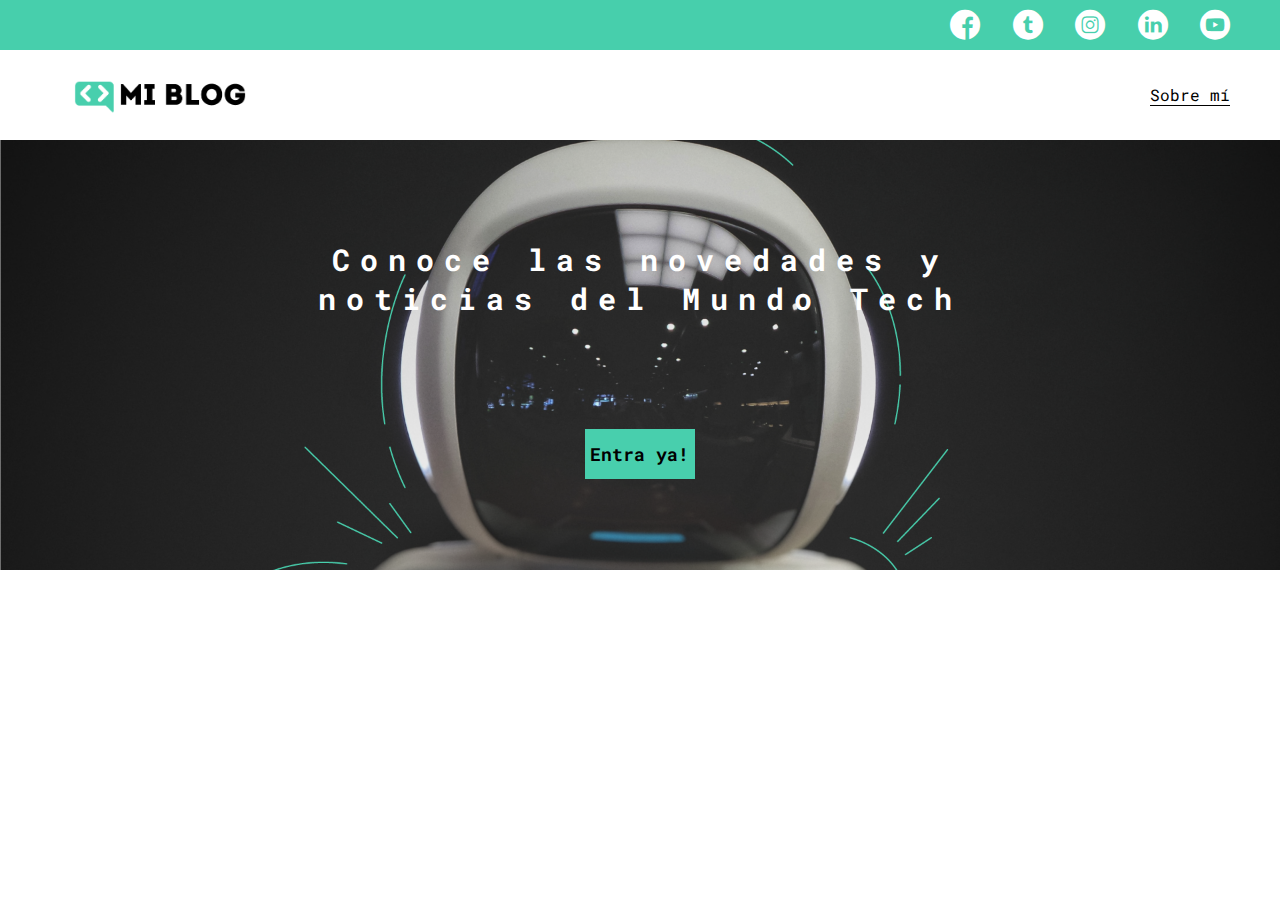
<file: index.html>
<!DOCTYPE html>
<html lang="en">
  <head>
    <meta charset="UTF-8" />
    <meta name="viewport" content="width=device-width, initial-scale=1.0" />
    <title>Mi Blog</title>
    <link rel="stylesheet" href="css/main.css" />
    <link rel="stylesheet" href="css/font/flaticon.css" />
  </head>
  <body>
    <header>
      <section class="header-icons-container">
        <div class="icons">
          <a href="/"><span class="flaticon-001-facebook"></span></a>
          <a href="/"><span class="flaticon-002-twitter"></span></a>
          <a href="/"><span class="flaticon-011-instagram"></span></a>
          <a href="/"><span class="flaticon-010-linkedin"></span></a>
          <a href="/"><span class="flaticon-008-youtube"></span></a>
        </div>
      </section>
      <nav>
        <section class="nav-logo-container">
          <a href="/"
            ><img src="assets/img/logo-negro.png" alt="Logo de mi blog"
          /></a>
        </section>
        <section class="profile-link">
          <a href="perfil.html">Sobre mí</a>
        </section>
      </nav>
    </header>
    <main class="home-main">
      <section>
        <h1 class="home-main-text">
          Conoce las novedades y<br />noticias del Mundo Tech
        </h1>
        <a href="blogs.html" class="home-main-button">Entra ya!</a>
      </section>
    </main>
  </body>
</html>
</file>
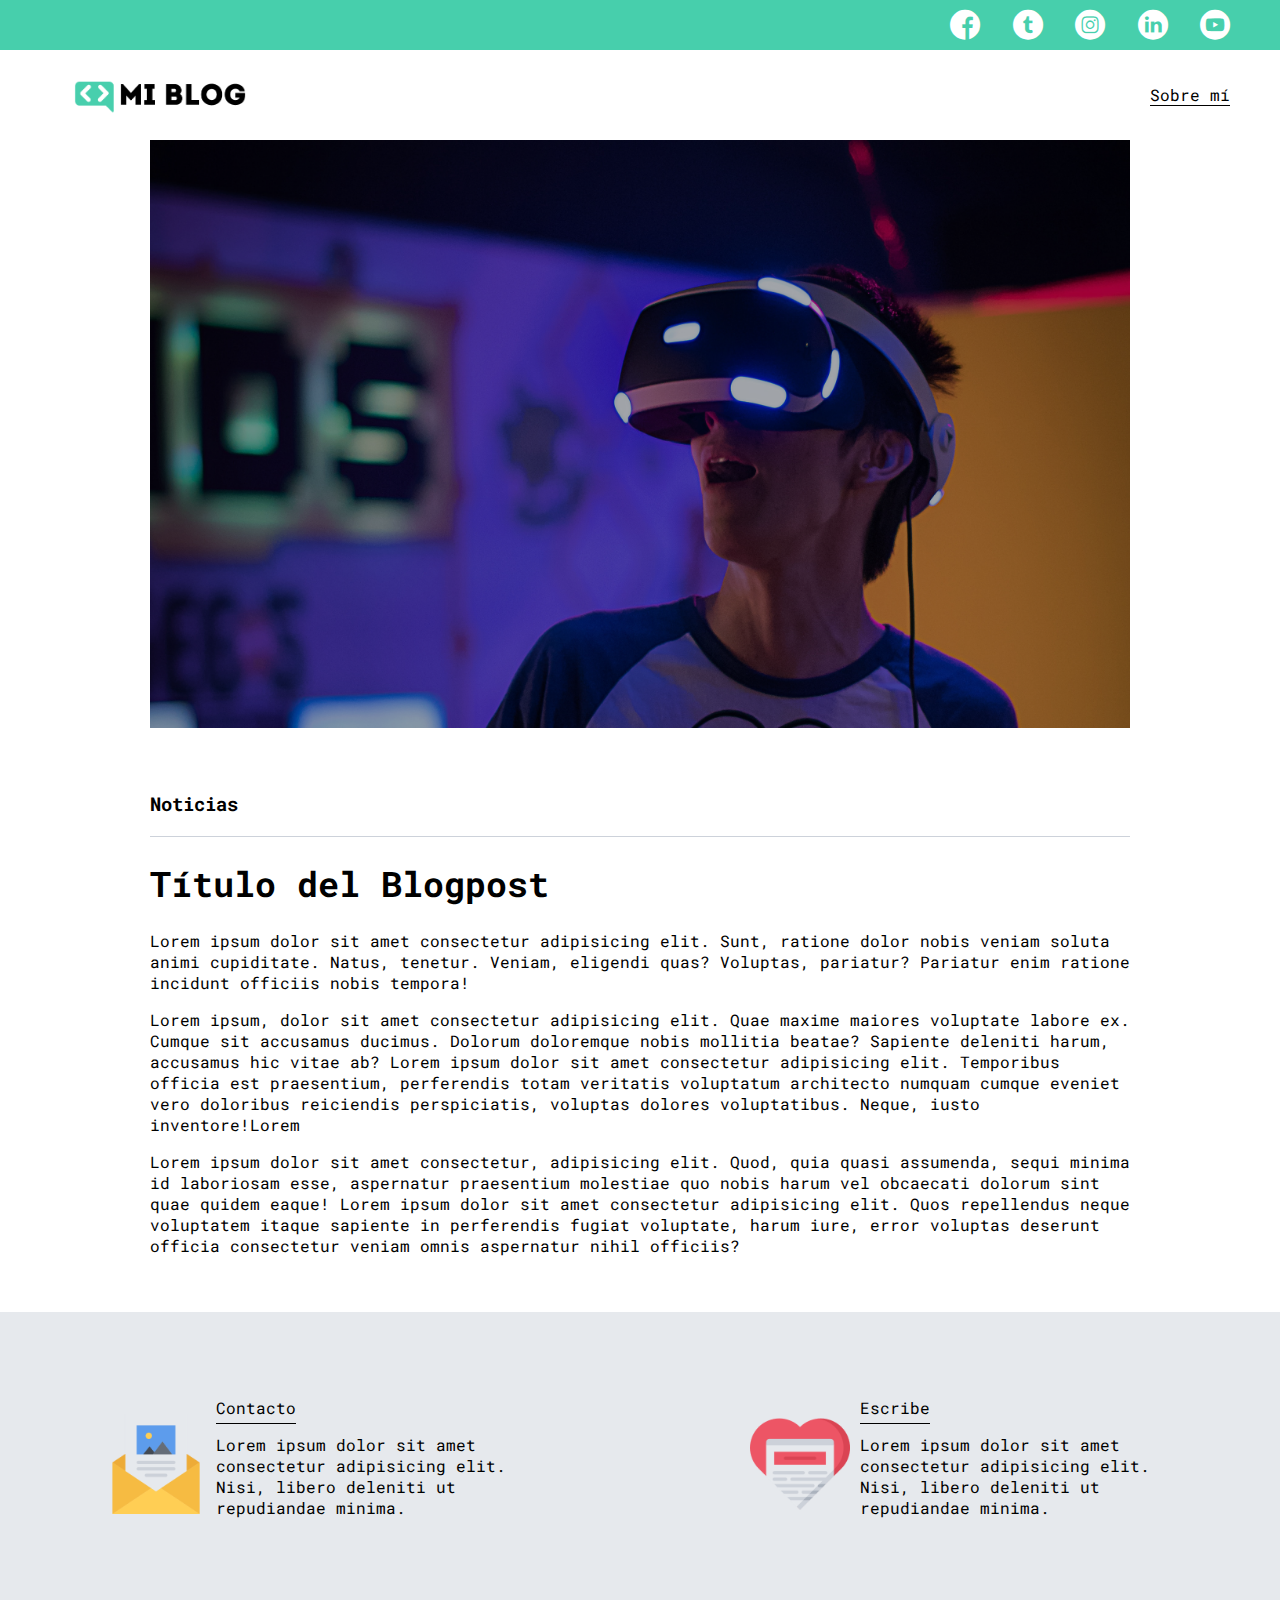
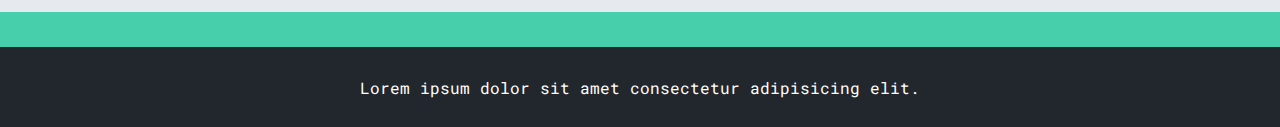
<file: blog.html>
<!DOCTYPE html>
<html lang="en">
  <head>
    <meta charset="UTF-8" />
    <meta name="viewport" content="width=device-width, initial-scale=1.0" />
    <title>Mi Blog</title>
    <link rel="stylesheet" href="css/main.css" />
    <link rel="stylesheet" href="css/font/flaticon.css" />
    <link rel="stylesheet" href="css/media-queries.css" />
  </head>
  <body>
    <header>
      <section class="header-icons-container">
        <div class="icons">
          <a href="/"><span class="flaticon-001-facebook"></span></a>
          <a href="/"><span class="flaticon-002-twitter"></span></a>
          <a href="/"><span class="flaticon-011-instagram"></span></a>
          <a href="/"><span class="flaticon-010-linkedin"></span></a>
          <a href="/"><span class="flaticon-008-youtube"></span></a>
        </div>
      </section>
      <nav>
        <section class="nav-logo-container">
          <a href="/"
            ><img src="assets/img/logo-negro.png" alt="Logo de mi blog"
          /></a>
        </section>
        <section class="profile-link">
          <a href="perfil.html">Sobre mí</a>
        </section>
      </nav>
    </header>
    <main>
      <section class="grid-container blogpost-img-container">
        <img src="assets/img/post-1.png" alt="" />
      </section>
      <section class="blogpost-main-container">
        <div class="grid-container">
          <h3>Noticias</h3>
          <article>
            <h1>Título del Blogpost</h1>
            <p>
              Lorem ipsum dolor sit amet consectetur adipisicing elit. Sunt,
              ratione dolor nobis veniam soluta animi cupiditate. Natus,
              tenetur. Veniam, eligendi quas? Voluptas, pariatur? Pariatur enim
              ratione incidunt officiis nobis tempora!
            </p>
            <p>
              Lorem ipsum, dolor sit amet consectetur adipisicing elit. Quae
              maxime maiores voluptate labore ex. Cumque sit accusamus ducimus.
              Dolorum doloremque nobis mollitia beatae? Sapiente deleniti harum,
              accusamus hic vitae ab? Lorem ipsum dolor sit amet consectetur
              adipisicing elit. Temporibus officia est praesentium, perferendis
              totam veritatis voluptatum architecto numquam cumque eveniet vero
              doloribus reiciendis perspiciatis, voluptas dolores voluptatibus.
              Neque, iusto inventore!Lorem
            </p>
            <p>
              Lorem ipsum dolor sit amet consectetur, adipisicing elit. Quod,
              quia quasi assumenda, sequi minima id laboriosam esse, aspernatur
              praesentium molestiae quo nobis harum vel obcaecati dolorum sint
              quae quidem eaque! Lorem ipsum dolor sit amet consectetur
              adipisicing elit. Quos repellendus neque voluptatem itaque
              sapiente in perferendis fugiat voluptate, harum iure, error
              voluptas deserunt officia consectetur veniam omnis aspernatur
              nihil officiis?
            </p>
          </article>
        </div>
      </section>
      <section class="contact-main-container">
        <div>
          <img src="assets/img/013-newsletter.png" alt="" />
          <div class="contact-left">
            <a href="/">Contacto</a>
            <p>
              Lorem ipsum dolor sit amet consectetur adipisicing elit. Nisi,
              libero deleniti ut repudiandae minima.
            </p>
          </div>
        </div>
        <div>
          <img src="assets/img/006-like.png" alt="" />
          <div class="contact-right">
            <a href="/">Escribe</a>
            <p>
              Lorem ipsum dolor sit amet consectetur adipisicing elit. Nisi,
              libero deleniti ut repudiandae minima.
            </p>
          </div>
        </div>
      </section>
    </main>
    <footer>
      <p>Lorem ipsum dolor sit amet consectetur adipisicing elit.</p>
    </footer>
  </body>
</html>
</file>
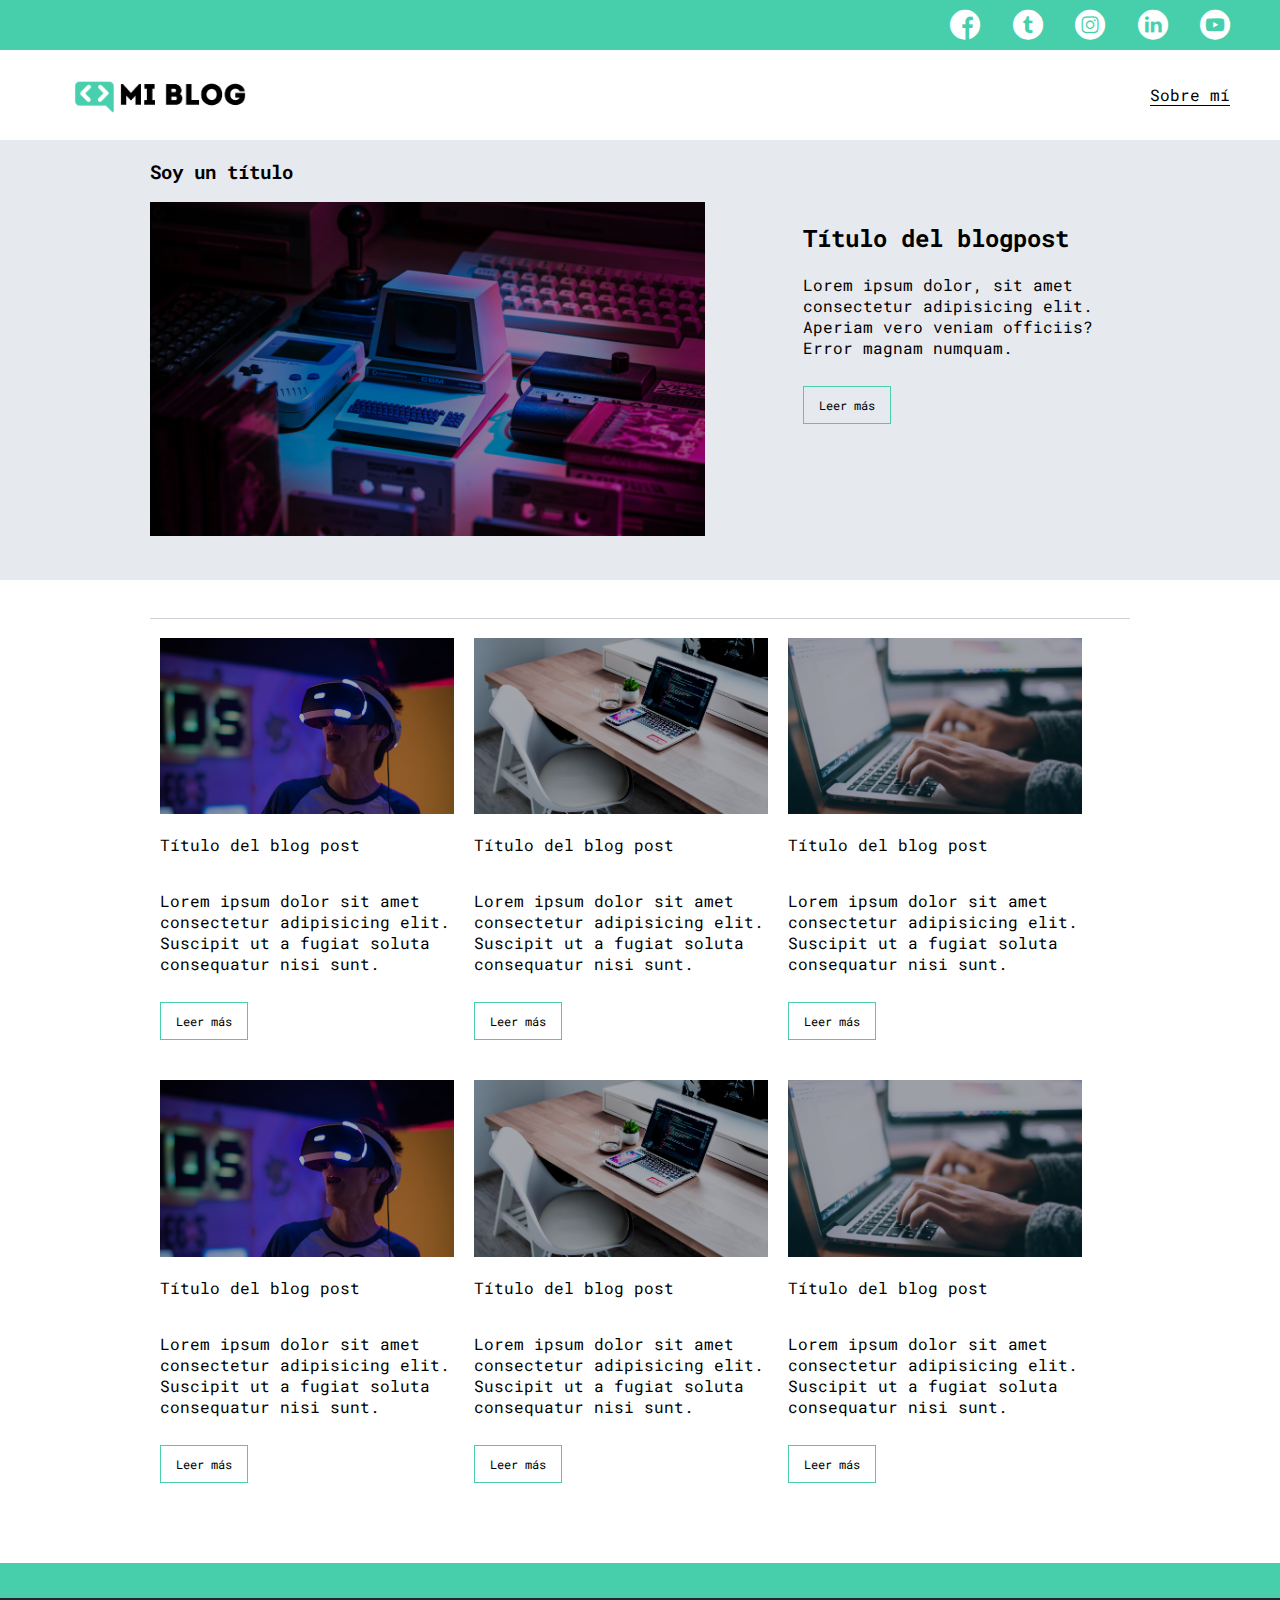
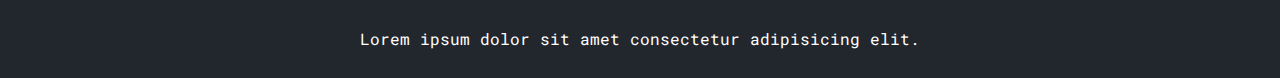
<file: blogs.html>
<!DOCTYPE html>
<html lang="en">
  <head>
    <meta charset="UTF-8" />
    <meta name="viewport" content="width=device-width, initial-scale=1.0" />
    <title>Mi Blog</title>
    <link rel="stylesheet" href="css/main.css" />
    <link rel="stylesheet" href="css/font/flaticon.css" />
    <link rel="stylesheet" href="css/media-queries.css" />
  </head>
  <body>
    <header>
      <section class="header-icons-container">
        <div class="icons">
          <a href="/"><span class="flaticon-001-facebook"></span></a>
          <a href="/"><span class="flaticon-002-twitter"></span></a>
          <a href="/"><span class="flaticon-011-instagram"></span></a>
          <a href="/"><span class="flaticon-010-linkedin"></span></a>
          <a href="/"><span class="flaticon-008-youtube"></span></a>
        </div>
      </section>
      <nav>
        <section class="nav-logo-container">
          <a href="/"
            ><img src="assets/img/logo-negro.png" alt="Logo de mi blog"
          /></a>
        </section>
        <section class="profile-link">
          <a href="perfil.html">Sobre mí</a>
        </section>
      </nav>
    </header>
    <main class="blogs-main">
      <section class="blogs-news-container">
        <div class="grid-container blogs-main-new">
          <h3>Soy un título</h3>
          <div class="blogs-news-img-container">
            <img src="assets/img/main-news-img.png" alt="" />
          </div>
          <div class="blogs-news-info-container">
            <h2>Título del blogpost</h2>
            <p>
              Lorem ipsum dolor, sit amet consectetur adipisicing elit. Aperiam
              vero veniam officiis? Error magnam numquam.
            </p>
            <a href="blog.html" class="blogs-button">Leer más</a>
          </div>
        </div>
      </section>
      <section class="blogs-posts-container">
        <div class="grid-container">
          <h3></h3>
          <article class="post-container">
            <img src="assets/img/post-1.png" alt="" />
            <p>Título del blog post</p>
            <p>
              Lorem ipsum dolor sit amet consectetur adipisicing elit. Suscipit
              ut a fugiat soluta consequatur nisi sunt.
            </p>
            <a href="blog.html" class="blogs-button">Leer más</a>
          </article>
          <article class="post-container">
            <img src="assets/img/post-2.png" alt="" />
            <p>Título del blog post</p>
            <p>
              Lorem ipsum dolor sit amet consectetur adipisicing elit. Suscipit
              ut a fugiat soluta consequatur nisi sunt.
            </p>
            <a href="blog.html" class="blogs-button">Leer más</a>
          </article>
          <article class="post-container">
            <img src="assets/img/post-3.png" alt="" />
            <p>Título del blog post</p>
            <p>
              Lorem ipsum dolor sit amet consectetur adipisicing elit. Suscipit
              ut a fugiat soluta consequatur nisi sunt.
            </p>
            <a href="blog.html" class="blogs-button">Leer más</a>
          </article>
          <article class="post-container">
            <img src="assets/img/post-1.png" alt="" />
            <p>Título del blog post</p>
            <p>
              Lorem ipsum dolor sit amet consectetur adipisicing elit. Suscipit
              ut a fugiat soluta consequatur nisi sunt.
            </p>
            <a href="blog.html" class="blogs-button">Leer más</a>
          </article>
          <article class="post-container">
            <img src="assets/img/post-2.png" alt="" />
            <p>Título del blog post</p>
            <p>
              Lorem ipsum dolor sit amet consectetur adipisicing elit. Suscipit
              ut a fugiat soluta consequatur nisi sunt.
            </p>
            <a href="blog.html" class="blogs-button">Leer más</a>
          </article>
          <article class="post-container">
            <img src="assets/img/post-3.png" alt="" />
            <p>Título del blog post</p>
            <p>
              Lorem ipsum dolor sit amet consectetur adipisicing elit. Suscipit
              ut a fugiat soluta consequatur nisi sunt.
            </p>
            <a href="blog.html" class="blogs-button">Leer más</a>
          </article>
        </div>
      </section>
    </main>
    <footer>
      <p>Lorem ipsum dolor sit amet consectetur adipisicing elit.</p>
    </footer>
  </body>
</html>
</file>
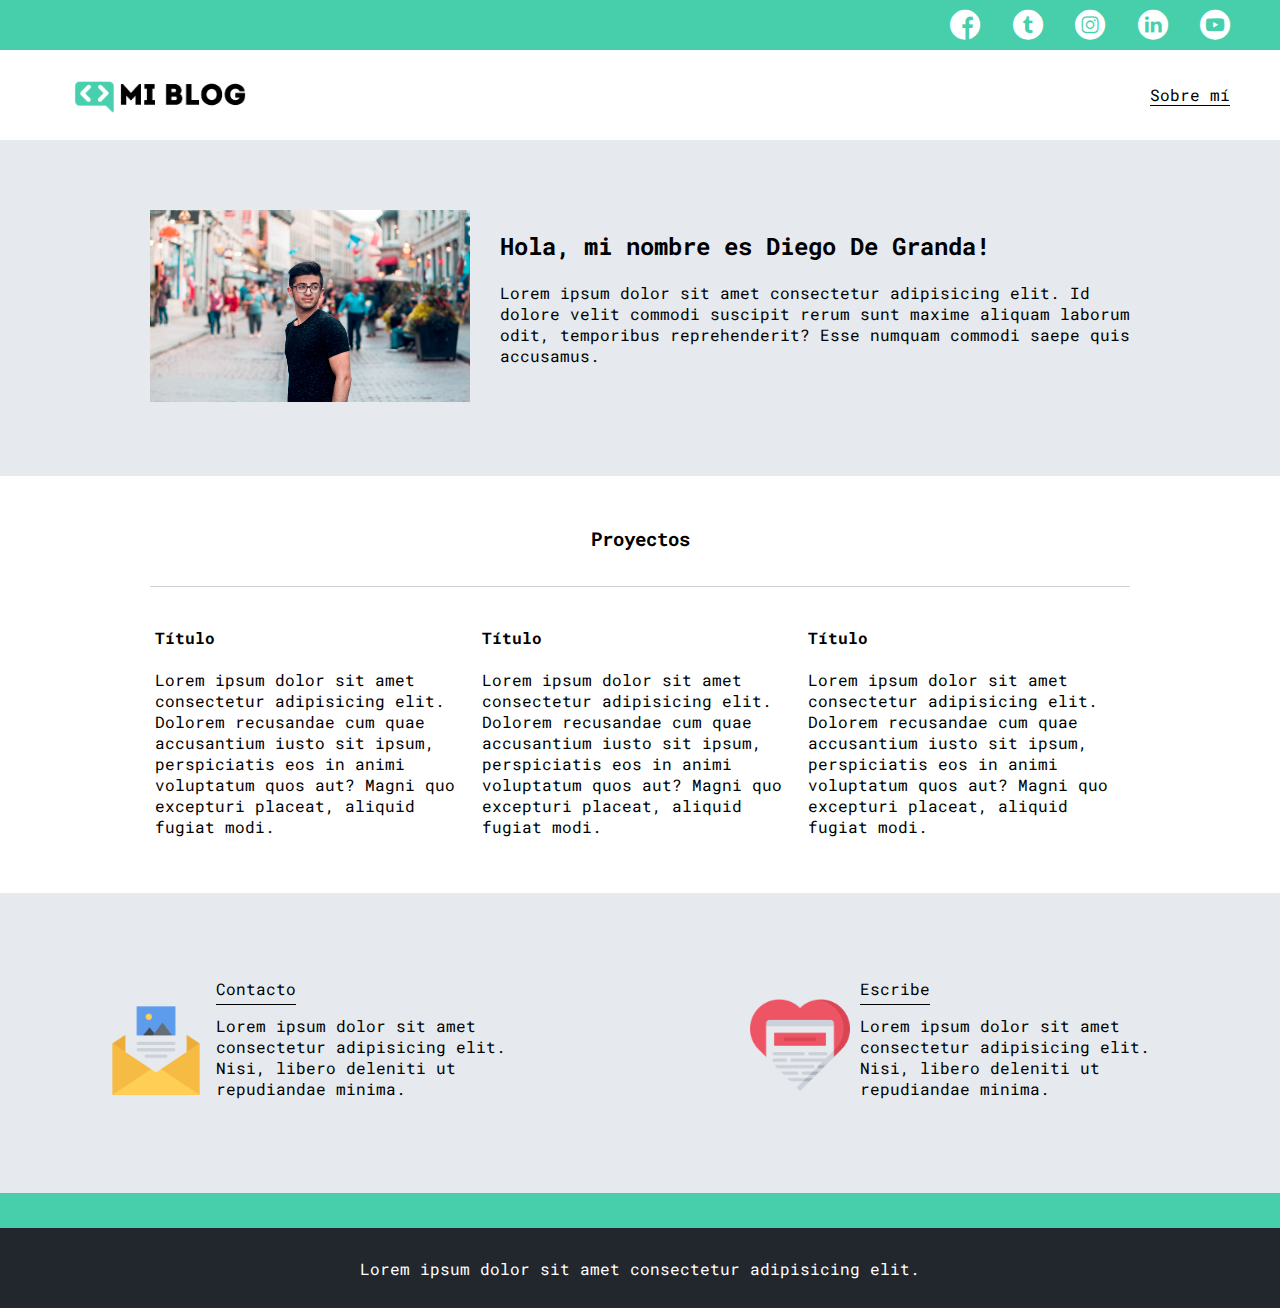
<file: perfil.html>
<!DOCTYPE html>
<html lang="en">
  <head>
    <meta charset="UTF-8" />
    <meta name="viewport" content="width=device-width, initial-scale=1.0" />
    <title>Mi Blog</title>
    <link rel="stylesheet" href="css/main.css" />
    <link rel="stylesheet" href="css/font/flaticon.css" />
  </head>
  <body>
    <header>
      <section class="header-icons-container">
        <div class="icons">
          <a href="/"><span class="flaticon-001-facebook"></span></a>
          <a href="/"><span class="flaticon-002-twitter"></span></a>
          <a href="/"><span class="flaticon-011-instagram"></span></a>
          <a href="/"><span class="flaticon-010-linkedin"></span></a>
          <a href="/"><span class="flaticon-008-youtube"></span></a>
        </div>
      </section>
      <nav>
        <section class="nav-logo-container">
          <a href="/"
            ><img src="assets/img/logo-negro.png" alt="Logo de mi blog"
          /></a>
        </section>
        <section class="profile-link">
          <a href="perfil.html">Sobre mí</a>
        </section>
      </nav>
    </header>
    <main>
      <section class="profile-main-container">
        <div class="grid-container profile-container">
          <div>
            <img src="assets/img/profile-pic.jpg" alt="" />
          </div>
          <div>
            <h2>Hola, mi nombre es Diego De Granda!</h2>
            <p>
              Lorem ipsum dolor sit amet consectetur adipisicing elit. Id dolore
              velit commodi suscipit rerum sunt maxime aliquam laborum odit,
              temporibus reprehenderit? Esse numquam commodi saepe quis
              accusamus.
            </p>
          </div>
        </div>
      </section>
      <section class="profile-main-proyects">
        <div class="grid-container">
          <h3>Proyectos</h3>
          <div class="proyects-main-container">
            <article class="proyect-container">
              <h4>Título</h4>
              <p>
                Lorem ipsum dolor sit amet consectetur adipisicing elit. Dolorem
                recusandae cum quae accusantium iusto sit ipsum, perspiciatis
                eos in animi voluptatum quos aut? Magni quo excepturi placeat,
                aliquid fugiat modi.
              </p>
            </article>
            <article class="proyect-container">
              <h4>Título</h4>
              <p>
                Lorem ipsum dolor sit amet consectetur adipisicing elit. Dolorem
                recusandae cum quae accusantium iusto sit ipsum, perspiciatis
                eos in animi voluptatum quos aut? Magni quo excepturi placeat,
                aliquid fugiat modi.
              </p>
            </article>
            <article class="proyect-container">
              <h4>Título</h4>
              <p>
                Lorem ipsum dolor sit amet consectetur adipisicing elit. Dolorem
                recusandae cum quae accusantium iusto sit ipsum, perspiciatis
                eos in animi voluptatum quos aut? Magni quo excepturi placeat,
                aliquid fugiat modi.
              </p>
            </article>
          </div>
        </div>
      </section>
      <section class="contact-main-container">
        <div>
          <img src="assets/img/013-newsletter.png" alt="" />
          <div class="contact-left">
            <a href="/">Contacto</a>
            <p>
              Lorem ipsum dolor sit amet consectetur adipisicing elit. Nisi,
              libero deleniti ut repudiandae minima.
            </p>
          </div>
        </div>
        <div>
          <img src="assets/img/006-like.png" alt="" />
          <div class="contact-right">
            <a href="/">Escribe</a>
            <p>
              Lorem ipsum dolor sit amet consectetur adipisicing elit. Nisi,
              libero deleniti ut repudiandae minima.
            </p>
          </div>
        </div>
      </section>
    </main>
    <footer>
      <p>Lorem ipsum dolor sit amet consectetur adipisicing elit.</p>
    </footer>
  </body>
</html>
</file>
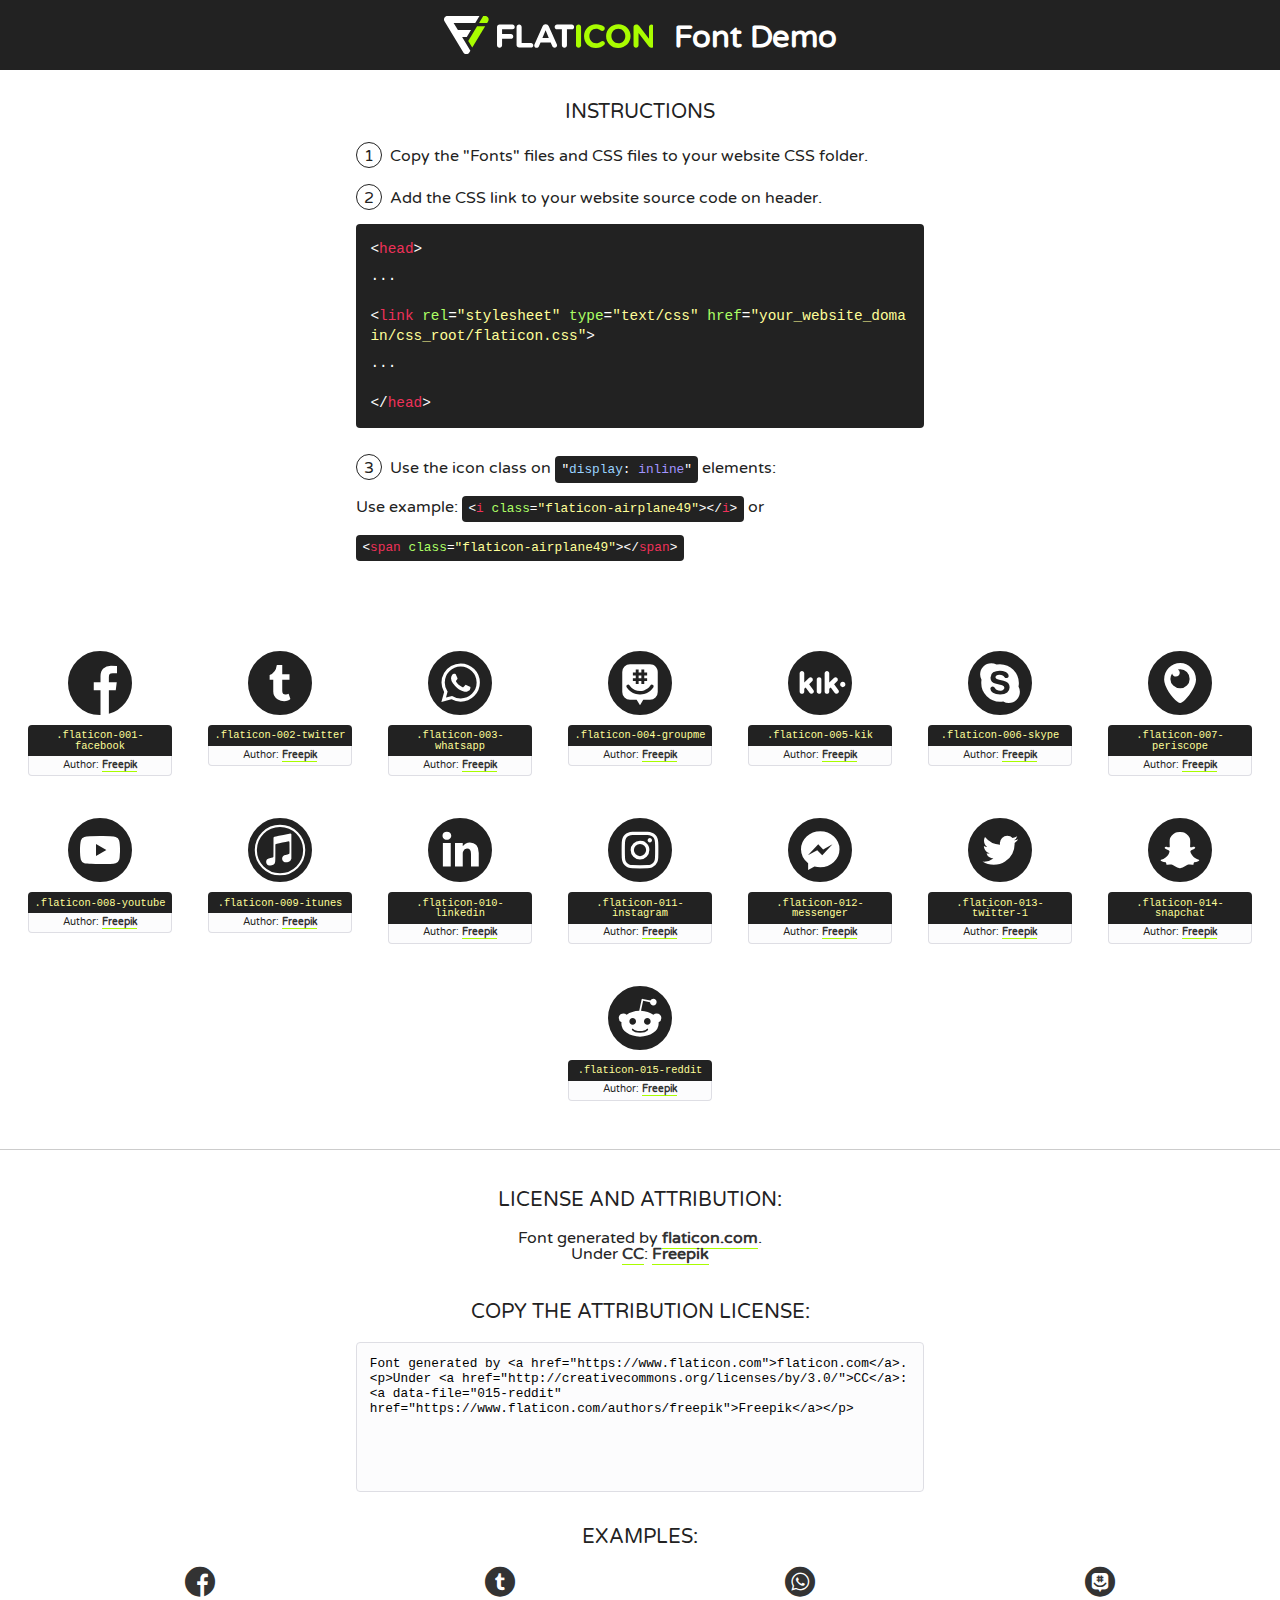
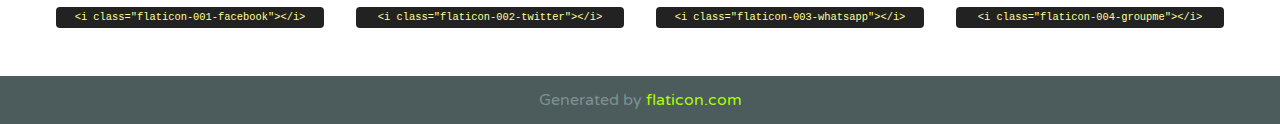
<file: css/font/flaticon.html>
<!DOCTYPE html>
<!--
  Flaticon icon font: Flaticon
  Creation date: 20/12/2018 09:27
-->
<html>
<!DOCTYPE html>
<html>

<head>
    <title>Flaticon WebFont</title>
    <link href="http://fonts.googleapis.com/css?family=Varela+Round" rel="stylesheet" type="text/css" />
    <link rel="stylesheet" type="text/css" href="flaticon.css">
    <meta charset="UTF-8">
    <style>
    html, body, div, span, applet, object, iframe,
    h1, h2, h3, h4, h5, h6, p, blockquote, pre,
    a, abbr, acronym, address, big, cite, code,
    del, dfn, em, img, ins, kbd, q, s, samp,
    small, strike, strong, sub, sup, tt, var,
    b, u, i, center,
    dl, dt, dd, ol, ul, li,
    fieldset, form, label, legend,
    table, caption, tbody, tfoot, thead, tr, th, td,
    article, aside, canvas, details, embed, 
    figure, figcaption, footer, header, hgroup, 
    menu, nav, output, ruby, section, summary,
    time, mark, audio, video {
        margin: 0;
        padding: 0;
        border: 0;
        font-size: 100%;
        font: inherit;
        vertical-align: baseline;
    }
    /* HTML5 display-role reset for older browsers */
    article, aside, details, figcaption, figure, 
    footer, header, hgroup, menu, nav, section {
        display: block;
    }
    body {
        line-height: 1;
    }
    ol, ul {
        list-style: none;
    }
    blockquote, q {
        quotes: none;
    }
    blockquote:before, blockquote:after,
    q:before, q:after {
        content: '';
        content: none;
    }
    table {
        border-collapse: collapse;
        border-spacing: 0;
    }
    body {
        font-family: 'Varela Round', Helvetica, Arial, sans-serif;
        font-size: 16px;
        color: #222;
    }
    a {
        color: #333;
        border-bottom: 1px solid #a9fd00;
        font-weight: bold;
        text-decoration: none;
    }
    * {
        -moz-box-sizing: border-box;
        -webkit-box-sizing: border-box;
        box-sizing: border-box;
        margin: 0;
        padding: 0;
    }
    [class^="flaticon-"]:before, [class*=" flaticon-"]:before, [class^="flaticon-"]:after, [class*=" flaticon-"]:after {
        font-family: Flaticon;
        font-size: 30px;
        font-style: normal;
        margin-left: 20px;
        color: #333;
    }
    .wrapper {
        max-width: 600px;
        margin: auto;
        padding: 0 1em;
    }
    .title {
        font-size: 1.25em;
        text-align: center;
        margin-bottom: 1em;
        text-transform: uppercase;
    }
    header {
        text-align: center;
        background-color: #222;
        color: #fff;
        padding: 1em;
    }
    header .logo {
        width: 210px;
        height: 38px;
        display: inline-block;
        vertical-align: middle;
        margin-right: 1em;
        border: none;
    }
    header strong {
        font-size: 1.95em;
        font-weight: bold;
        vertical-align: middle;
        margin-top: 5px;
        display: inline-block;
    }
    .demo {
        margin: 2em auto;
        line-height: 1.25em;
    }
    .demo ul li {
        margin-bottom: 1em;
    }
    .demo ul li .num {
        color: #222;
        border-radius: 20px;
        display: inline-block;
        width: 26px;
        padding: 3px;
        height: 26px;
        text-align: center;
        margin-right: 0.5em;
        border: 1px solid #222;
    }
    .demo ul li code {
        background-color: #222;
        border-radius: 4px;
        padding: 0.25em 0.5em;
        display: inline-block;
        color: #fff;
        font-family: Consolas,Monaco,Lucida Console,Liberation Mono,DejaVu Sans Mono,Bitstream Vera Sans Mono,Courier New, monospace;
        font-weight: lighter;
        margin-top: 1em;
        font-size: 0.8em;
        word-break: break-all;
    }
    .demo ul li code.big {
        padding: 1em;
        font-size: 0.9em;
    }
    .demo ul li code .red {
        color: #EF3159;
    }
    .demo ul li code .green {
        color: #ACFF65;
    }
    .demo ul li code .yellow {
        color: #FFFF99;
    }
    .demo ul li code .blue {
        color: #99D3FF;
    }
    .demo ul li code .purple {
        color: #A295FF;
    }
    .demo ul li code .dots {
        margin-top: 0.5em;
        display: block;
    }
    #glyphs {
        border-bottom: 1px solid #ccc;
        padding: 2em 0;
        text-align: center;
    }
    .glyph {
        display: inline-block;
        width: 9em;
        margin: 1em;
        text-align: center;
        vertical-align: top;
        background: #FFF;
    }
    .glyph .glyph-icon {
        padding: 10px;
        display: block;
        font-family:"Flaticon";
        font-size: 64px;
        line-height: 1;
    }
    .glyph .glyph-icon:before {
        font-size: 64px;
        color: #222;
        margin-left: 0;
    }
    .class-name {
        font-size: 0.65em;
        background-color: #222;
        color: #fff;
        border-radius: 4px 4px 0 0;
        padding: 0.5em;
        color: #FFFF99;
        font-family: Consolas,Monaco,Lucida Console,Liberation Mono,DejaVu Sans Mono,Bitstream Vera Sans Mono,Courier New, monospace;
    }
    .author-name {
        font-size: 0.6em;
        background-color: #fcfcfd;
        border: 1px solid #DEDEE4;
        border-top: 0;
        border-radius: 0 0 4px 4px;
        padding: 0.5em;
    }
    .class-name:last-child {
        font-size: 10px;
        color:#888;
    }
    .class-name:last-child a {
        font-size: 10px;
        color:#555;
    }
    .class-name:last-child a:hover {
        color:#a9fd00;
    }
    .glyph > input {
        display: block;
        width: 100px;
        margin: 5px auto;
        text-align: center;
        font-size: 12px;
        cursor: text;
    }
    .glyph > input.icon-input {
        font-family:"Flaticon";
        font-size: 16px;
        margin-bottom: 10px;
    }
    .attribution .title {
        margin-top: 2em;
    }
    .attribution textarea {
        background-color: #fcfcfd;
        padding: 1em;
        border: none;
        box-shadow: none;
        border: 1px solid #DEDEE4;
        border-radius: 4px;
        resize: none;
        width: 100%;
        height: 150px;
        font-size: 0.8em;
        font-family: Consolas,Monaco,Lucida Console,Liberation Mono,DejaVu Sans Mono,Bitstream Vera Sans Mono,Courier New, monospace;
        -webkit-appearance: none;
    }
    .iconsuse {
        margin: 2em auto;
        text-align: center;
        max-width: 1200px;
    }
    .iconsuse:after {
        content: '';
        display: table;
        clear: both;
    }
    .iconsuse .image {
        float: left;
        width: 25%;
        padding: 0 1em;
    }
    .iconsuse .image p {
        margin-bottom: 1em;
    }
    .iconsuse .image span {
        display: block;
        font-size: 0.65em;
        background-color: #222;
        color: #fff;
        border-radius: 4px;
        padding: 0.5em;
        color: #FFFF99;
        margin-top: 1em;
        font-family: Consolas,Monaco,Lucida Console,Liberation Mono,DejaVu Sans Mono,Bitstream Vera Sans Mono,Courier New, monospace;
    }
    #footer {
        text-align: center;
        background-color: #4C5B5C;
        color: #7c9192;
        padding: 1em;
    }
    #footer a {
        border: none;
        color: #a9fd00;
        font-weight: normal;
    }
    @media (max-width: 960px) {
        .iconsuse .image {
            width: 50%;
        }
    }
    @media (max-width: 560px) {
        .iconsuse .image {
            width: 100%;
        }
    }
    </style>
</head>

<body class="characters-off">

    <header>
        <a href="https://www.flaticon.com" target="_blank" class="logo">
            <svg version="1.1" xmlns="http://www.w3.org/2000/svg" xmlns:xlink="http://www.w3.org/1999/xlink" xmlns:a="http://ns.adobe.com/AdobeSVGViewerExtensions/3.0/" viewBox="0 0 560.875 102.036" enable-background="new 0 0 560.875 102.036" xml:space="preserve">
                <defs>
                </defs>
                <g>
                    <g class="letters">
                        <path fill="#ffffff" d="M141.596,29.675c0-3.777,2.985-6.767,6.764-6.767h34.438c3.426,0,6.15,2.728,6.15,6.15
                        c0,3.43-2.724,6.149-6.15,6.149h-27.674v13.091h23.719c3.429,0,6.151,2.724,6.151,6.15c0,3.43-2.723,6.149-6.151,6.149h-23.719
                        v17.574c0,3.773-2.986,6.761-6.764,6.761c-3.779,0-6.764-2.989-6.764-6.761V29.675z"></path>
                        <path fill="#ffffff" d="M193.844,29.149c0-3.781,2.985-6.767,6.764-6.767c3.776,0,6.763,2.985,6.763,6.767v42.957h25.039
                        c3.426,0,6.149,2.726,6.149,6.153c0,3.425-2.723,6.15-6.149,6.15h-31.802c-3.779,0-6.764-2.986-6.764-6.768V29.149z"></path>
                        <path fill="#ffffff" d="M241.891,75.71l21.438-48.407c1.492-3.341,4.215-5.357,7.906-5.357h0.792
                        c3.686,0,6.323,2.017,7.815,5.357l21.439,48.407c0.436,0.967,0.701,1.845,0.701,2.723c0,3.602-2.809,6.501-6.414,6.501
                        c-3.161,0-5.269-1.845-6.499-4.655l-4.132-9.661h-27.059l-4.301,10.102c-1.144,2.631-3.426,4.214-6.237,4.214
                        c-3.517,0-6.24-2.81-6.24-6.325C241.1,77.64,241.451,76.677,241.891,75.71z M279.932,58.666l-8.521-20.297l-8.526,20.297H279.932
                        z"></path>
                        <path fill="#ffffff" d="M314.864,35.387H301.86c-3.429,0-6.239-2.813-6.239-6.238c0-3.429,2.811-6.24,6.239-6.24h39.533
                        c3.426,0,6.237,2.811,6.237,6.24c0,3.425-2.811,6.238-6.237,6.238h-13.001v42.785c0,3.773-2.99,6.761-6.764,6.761
                        c-3.779,0-6.764-2.989-6.764-6.761V35.387z"></path>
                        <path fill="#A9FD00" d="M352.615,29.149c0-3.781,2.985-6.767,6.767-6.767c3.774,0,6.761,2.985,6.761,6.767v49.024
                        c0,3.773-2.987,6.761-6.761,6.761c-3.781,0-6.767-2.989-6.767-6.761V29.149z"></path>
                        <path fill="#A9FD00" d="M374.132,53.836v-0.179c0-17.481,13.178-31.801,32.065-31.801c9.22,0,15.459,2.458,20.557,6.238
                        c1.402,1.054,2.637,2.985,2.637,5.357c0,3.692-2.985,6.59-6.681,6.59c-1.845,0-3.071-0.702-4.044-1.319
                        c-3.776-2.813-7.729-4.393-12.562-4.393c-10.364,0-17.831,8.611-17.831,19.154v0.173c0,10.542,7.291,19.329,17.831,19.329
                        c5.715,0,9.492-1.756,13.359-4.834c1.049-0.874,2.458-1.491,4.039-1.491c3.429,0,6.325,2.813,6.325,6.236
                        c0,2.106-1.056,3.78-2.282,4.834c-5.539,4.834-12.036,7.733-21.878,7.733C387.572,85.464,374.132,71.493,374.132,53.836z"></path>
                        <path fill="#A9FD00" d="M433.009,53.836v-0.179c0-17.481,13.79-31.801,32.766-31.801c18.981,0,32.592,14.143,32.592,31.628v0.173
                        c0,17.483-13.785,31.807-32.769,31.807C446.625,85.464,433.009,71.32,433.009,53.836z M484.224,53.836v-0.179
                        c0-10.539-7.725-19.326-18.626-19.326c-10.893,0-18.449,8.611-18.449,19.154v0.173c0,10.542,7.73,19.329,18.626,19.329
                        C476.676,72.986,484.224,64.378,484.224,53.836z"></path>
                        <path fill="#A9FD00" d="M506.233,29.321c0-3.774,2.99-6.763,6.767-6.763h1.401c3.252,0,5.183,1.583,7.029,3.953l26.093,34.265
                        V29.059c0-3.692,2.99-6.677,6.681-6.677c3.683,0,6.671,2.985,6.671,6.677v48.934c0,3.78-2.987,6.765-6.764,6.765h-0.436
                        c-3.257,0-5.188-1.581-7.034-3.953l-27.056-35.492v32.944c0,3.687-2.985,6.676-6.678,6.676c-3.683,0-6.673-2.989-6.673-6.676
                        V29.321z"></path>
                    </g>
                    <g class="insignia">
                        <path fill="#ffffff" d="M48.372,56.137h12.517l11.156-18.537H37.186L25.688,18.539h57.825L94.668,0H9.271
                        C5.925,0,2.842,1.801,1.198,4.716c-1.644,2.907-1.593,6.482,0.134,9.343l50.38,83.501c1.678,2.781,4.689,4.476,7.938,4.476
                        c3.246,0,6.257-1.695,7.935-4.476l2.898-4.804L48.372,56.137z"></path>
                        <g class="i">
                            <path fill="#A9FD00" d="M93.575,18.539h0.031v0.004l21.652,0.004l2.705-4.488c1.727-2.861,1.778-6.436,0.133-9.343
                            C116.454,1.801,113.371,0,110.026,0h-5.294L93.575,18.539z"></path>
                            <polygon fill="#A9FD00" points="88.291,27.356 64.725,66.486 75.519,84.404 109.942,27.356"></polygon>
                        </g>
                    </g>
                </g>
            </svg>
        </a>
        <strong>Font Demo</strong>
    </header>


    <section class="demo wrapper">

        <p class="title">Instructions</p>

        <ul>
            <li>
                <span class="num">1</span>Copy the "Fonts" files and CSS files to your website CSS folder.
            </li>
            <li>
                <span class="num">2</span>Add the CSS link to your website source code on header.
                <code class="big">
                    &lt;<span class="red">head</span>&gt;
                    <br/><span class="dots">...</span>
                    <br/>&lt;<span class="red">link</span> <span class="green">rel</span>=<span class="yellow">"stylesheet"</span> <span class="green">type</span>=<span class="yellow">"text/css"</span> <span class="green">href</span>=<span class="yellow">"your_website_domain/css_root/flaticon.css"</span>&gt;
                    <br/><span class="dots">...</span>
                    <br/>&lt;/<span class="red">head</span>&gt;
                </code>
            </li>

            <li>
                <p>
                    <span class="num">3</span>Use the icon class on <code>"<span class="blue">display</span>:<span class="purple"> inline</span>"</code> elements:
                    <br />
                    Use example: <code>&lt;<span class="red">i</span> <span class="green">class</span>=<span class="yellow">&quot;flaticon-airplane49&quot;</span>&gt;&lt;/<span class="red">i</span>&gt;</code> or <code>&lt;<span class="red">span</span> <span class="green">class</span>=<span class="yellow">&quot;flaticon-airplane49&quot;</span>&gt;&lt;/<span class="red">span</span>&gt;</code>
            </li>
        </ul>

    </section>




   <section id="glyphs">          
    
      
        <div class="glyph"><div class="glyph-icon flaticon-001-facebook"></div>
            <div class="class-name">.flaticon-001-facebook</div>
            <div class="author-name">Author: <a data-file="001-facebook" href="https://www.flaticon.com/authors/freepik">Freepik</a> </div> 
        </div>        
        
        <div class="glyph"><div class="glyph-icon flaticon-002-twitter"></div>
            <div class="class-name">.flaticon-002-twitter</div>
            <div class="author-name">Author: <a data-file="002-twitter" href="https://www.flaticon.com/authors/freepik">Freepik</a> </div> 
        </div>        
        
        <div class="glyph"><div class="glyph-icon flaticon-003-whatsapp"></div>
            <div class="class-name">.flaticon-003-whatsapp</div>
            <div class="author-name">Author: <a data-file="003-whatsapp" href="https://www.flaticon.com/authors/freepik">Freepik</a> </div> 
        </div>        
        
        <div class="glyph"><div class="glyph-icon flaticon-004-groupme"></div>
            <div class="class-name">.flaticon-004-groupme</div>
            <div class="author-name">Author: <a data-file="004-groupme" href="https://www.flaticon.com/authors/freepik">Freepik</a> </div> 
        </div>        
        
        <div class="glyph"><div class="glyph-icon flaticon-005-kik"></div>
            <div class="class-name">.flaticon-005-kik</div>
            <div class="author-name">Author: <a data-file="005-kik" href="https://www.flaticon.com/authors/freepik">Freepik</a> </div> 
        </div>        
        
        <div class="glyph"><div class="glyph-icon flaticon-006-skype"></div>
            <div class="class-name">.flaticon-006-skype</div>
            <div class="author-name">Author: <a data-file="006-skype" href="https://www.flaticon.com/authors/freepik">Freepik</a> </div> 
        </div>        
        
        <div class="glyph"><div class="glyph-icon flaticon-007-periscope"></div>
            <div class="class-name">.flaticon-007-periscope</div>
            <div class="author-name">Author: <a data-file="007-periscope" href="https://www.flaticon.com/authors/freepik">Freepik</a> </div> 
        </div>        
        
        <div class="glyph"><div class="glyph-icon flaticon-008-youtube"></div>
            <div class="class-name">.flaticon-008-youtube</div>
            <div class="author-name">Author: <a data-file="008-youtube" href="https://www.flaticon.com/authors/freepik">Freepik</a> </div> 
        </div>        
        
        <div class="glyph"><div class="glyph-icon flaticon-009-itunes"></div>
            <div class="class-name">.flaticon-009-itunes</div>
            <div class="author-name">Author: <a data-file="009-itunes" href="https://www.flaticon.com/authors/freepik">Freepik</a> </div> 
        </div>        
        
        <div class="glyph"><div class="glyph-icon flaticon-010-linkedin"></div>
            <div class="class-name">.flaticon-010-linkedin</div>
            <div class="author-name">Author: <a data-file="010-linkedin" href="https://www.flaticon.com/authors/freepik">Freepik</a> </div> 
        </div>        
        
        <div class="glyph"><div class="glyph-icon flaticon-011-instagram"></div>
            <div class="class-name">.flaticon-011-instagram</div>
            <div class="author-name">Author: <a data-file="011-instagram" href="https://www.flaticon.com/authors/freepik">Freepik</a> </div> 
        </div>        
        
        <div class="glyph"><div class="glyph-icon flaticon-012-messenger"></div>
            <div class="class-name">.flaticon-012-messenger</div>
            <div class="author-name">Author: <a data-file="012-messenger" href="https://www.flaticon.com/authors/freepik">Freepik</a> </div> 
        </div>        
        
        <div class="glyph"><div class="glyph-icon flaticon-013-twitter-1"></div>
            <div class="class-name">.flaticon-013-twitter-1</div>
            <div class="author-name">Author: <a data-file="013-twitter-1" href="https://www.flaticon.com/authors/freepik">Freepik</a> </div> 
        </div>        
        
        <div class="glyph"><div class="glyph-icon flaticon-014-snapchat"></div>
            <div class="class-name">.flaticon-014-snapchat</div>
            <div class="author-name">Author: <a data-file="014-snapchat" href="https://www.flaticon.com/authors/freepik">Freepik</a> </div> 
        </div>        
        
        <div class="glyph"><div class="glyph-icon flaticon-015-reddit"></div>
            <div class="class-name">.flaticon-015-reddit</div>
            <div class="author-name">Author: <a data-file="015-reddit" href="https://www.flaticon.com/authors/freepik">Freepik</a> </div> 
        </div>        
        

    </section>



    <section class="attribution wrapper"   style="text-align:center;">

      <div class="title">License and attribution:</div><div class="attrDiv">Font generated by <a href="https://www.flaticon.com">flaticon.com</a>. <div><p>Under <a href="http://creativecommons.org/licenses/by/3.0/">CC</a>: <a data-file="015-reddit" href="https://www.flaticon.com/authors/freepik">Freepik</a></p>  </div>
      </div>
      <div class="title">Copy the Attribution License:</div>

    <textarea onclick="this.focus();this.select();">Font generated by &lt;a href=&quot;https://www.flaticon.com&quot;&gt;flaticon.com&lt;/a&gt;. <p>Under <a href="http://creativecommons.org/licenses/by/3.0/">CC</a>: <a data-file="015-reddit" href="https://www.flaticon.com/authors/freepik">Freepik</a></p>  
     </textarea>

    </section>

    <section class="iconsuse">

          <div class="title">Examples:</div>            
             
            <div class="image">
                <p>
                    <i class="glyph-icon flaticon-001-facebook"></i> 
                    <span>&lt;i class=&quot;flaticon-001-facebook&quot;&gt;&lt;/i&gt;</span>
                </p>
            </div>
            
            <div class="image">
                <p>
                    <i class="glyph-icon flaticon-002-twitter"></i> 
                    <span>&lt;i class=&quot;flaticon-002-twitter&quot;&gt;&lt;/i&gt;</span>
                </p>
            </div>
            
            <div class="image">
                <p>
                    <i class="glyph-icon flaticon-003-whatsapp"></i> 
                    <span>&lt;i class=&quot;flaticon-003-whatsapp&quot;&gt;&lt;/i&gt;</span>
                </p>
            </div>
            
            <div class="image">
                <p>
                    <i class="glyph-icon flaticon-004-groupme"></i> 
                    <span>&lt;i class=&quot;flaticon-004-groupme&quot;&gt;&lt;/i&gt;</span>
                </p>
            </div>
                       
        </div>
                            
    </section>

<div id="footer">
    <div>Generated by <a href="https://www.flaticon.com">flaticon.com</a>
    </div>
</div>



</body>
</html>
</file>
<file: css/main.css>
@import url("https://fonts.googleapis.com/css2?family=Roboto+Mono:ital,wght@0,100..700;1,100..700&family=Roboto+Slab:wght@100..900&family=Roboto:ital,wght@0,100..900;1,100..900&display=swap");

body {
  font-family: "Roboto Mono", monospace;
  margin: 0;
  padding: 0;
}

a {
  text-decoration: none;
  display: inline;
  color: black;
}

.home-body {
  position: fixed;
  top: 0;
  bottom: 0;
  left: 0;
  right: 0;
}

.grid-container {
  max-width: 980px;
  margin: auto;
}

header {
  width: 100%;
  height: 140px;
  display: grid;
  grid-template-rows: 1fr 1fr;
}

header .header-icons-container {
  width: 100%;
  height: 50px;
  display: grid;
  background-color: #47cfac;
}

header .header-icons-container .icons {
  width: 300px;
  height: auto;
  display: flex;
  justify-items: flex-end;
  align-items: center;
  justify-content: space-between;
  justify-self: end;
  margin-right: 50px;
}

header .icons span {
  color: white;
}

nav {
  display: grid;
  grid-template-columns: 1fr 1fr;
  height: 90px;
}

nav .nav-logo-container {
  margin-left: 50px;
}

nav .nav-logo-container img {
  width: 220px;
  margin-top: 10px;
}

nav .profile-link {
  display: flex;
  align-items: center;
  justify-content: flex-end;
  margin-right: 50px;
}

nav .profile-link a {
  color: black;
  border-bottom: 1px solid black;
}

.home-main {
  display: grid;
  grid-template-columns: 1fr 4fr 1fr;
  height: 100%;
  background-image: url(../assets/img/cover.png);
  background-position: center;
  background-repeat: no-repeat;
  background-size: cover;
}

.home-main section {
  display: grid;
  grid-column: 2;
  justify-items: center;
  height: 350px;
  margin-top: 80px;
}

.home-main-text {
  font-family: "Roboto Mono", monospace;
  font-size: 30px;
  font-weight: 700;
  letter-spacing: 10px;
  text-align: center;
  color: white;
}

.home-main-button {
  width: 110px;
  height: 50px;
  background: #48cfad;
  text-align: center;
  font-weight: 700;
  font-size: 18px;
  line-height: 50px;
}

.blogs-main {
  display: grid;
}

.blogs-news-container {
  background-color: #e6e9ed;
  padding: 0 50px 40px;
}

.blogs-main-new {
  display: grid;
  grid-template-columns: 2fr 1fr;
  grid-template-rows: 2fr;
}

.blogs-news-img-container {
  grid-column: 1;
}

.blogs-news-img-container img {
  width: 85%;
}

.blogs-news-info-container {
  grid-column: 2;
}

.blogs-news-info-container p {
  margin-bottom: 35px;
}

.blogs-posts-container {
  padding: 0 50px 40px;
}

.blogs-posts-container h3 {
  border-bottom: 1px solid #cdd2da;
  padding-bottom: 20px;
  text-align: center;
}

.blogs-button {
  border: 1px solid #47cfac;
  padding: 10px 15px;
  font-size: 12px;
}

.blogs-posts-container .post-container {
  display: inline-block;
  padding-left: 10px;
  max-width: 30%;
  margin-bottom: 50px;
}

.blogs-posts-container .post-container p {
  margin-bottom: 35px;
}

.blogs-posts-container .post-container img {
  width: 100%;
}

footer {
  width: 100%;
  height: 80px;
  background-color: #22272d;
  border-top: 35px solid #47cfac;
  text-align: center;
}

footer p {
  color: white;
  margin-top: 30px;
}

.blogpost-img-container {
  padding: 0 50px 40px;
}

.blogpost-img-container img {
  width: 100%;
}

.blogpost-main-container {
  padding: 0 50px 40px;
}

.blogpost-main-container h3 {
  border-bottom: 1px solid #cdd2da;
  padding-bottom: 20px;
}

.blogpost-main-container article h1 {
  font-size: 35px;
}

.contact-main-container {
  width: 100%;
  min-height: 250px;
  background-color: #e6e9ed;
  text-align: center;
  padding-bottom: 50px;
}

.contact-main-container div {
  display: inline-block;
  width: 49.5%;
  height: 100%;
}

.contact-main-container div a {
  border-bottom: 1px solid black;
  padding-bottom: 5px;
}

.contact-main-container .contact-left,
.contact-main-container .contact-right {
  text-align: initial;
  margin-top: 85px;
}

.contact-main-container img {
  width: 100px;
}

.profile-main-container {
  padding: 70px 40px;
  background-color: #e6e9ed;
  margin-bottom: 50px;
}

.profile-main-container img {
  width: 320px;
  margin-right: 30px;
}

.profile-main-container .profile-container {
  display: flex;
}

.profile-main-proyects {
  padding: 0 50px 40px;
}

.profile-main-proyects h3 {
  border-bottom: 1px solid #cdd2da;
  padding-bottom: 35px;
  text-align: center;
}

.proyects-main-container {
  display: grid;
  grid-template-columns: 1fr 1fr 1fr;
}

.proyect-container {
  padding: 0 5px;
}
</file>
<file: css/font/flaticon.css>
/*
  	Flaticon icon font: Flaticon
  	Creation date: 20/12/2018 09:27
  	*/

@font-face {
  font-family: "Flaticon";
  src: url("./Flaticon.eot");
  src: url("./Flaticon.eot?#iefix") format("embedded-opentype"),
       url("./Flaticon.woff") format("woff"),
       url("./Flaticon.ttf") format("truetype"),
       url("./Flaticon.svg#Flaticon") format("svg");
  font-weight: normal;
  font-style: normal;
}

@media screen and (-webkit-min-device-pixel-ratio:0) {
  @font-face {
    font-family: "Flaticon";
    src: url("./Flaticon.svg#Flaticon") format("svg");
  }
}

[class^="flaticon-"]:before, [class*=" flaticon-"]:before,
[class^="flaticon-"]:after, [class*=" flaticon-"]:after {   
  font-family: Flaticon;
        font-size: 30px;
font-style: normal;
margin-left: 20px;
}

.flaticon-001-facebook:before { content: "\f100"; }
.flaticon-002-twitter:before { content: "\f101"; }
.flaticon-003-whatsapp:before { content: "\f102"; }
.flaticon-004-groupme:before { content: "\f103"; }
.flaticon-005-kik:before { content: "\f104"; }
.flaticon-006-skype:before { content: "\f105"; }
.flaticon-007-periscope:before { content: "\f106"; }
.flaticon-008-youtube:before { content: "\f107"; }
.flaticon-009-itunes:before { content: "\f108"; }
.flaticon-010-linkedin:before { content: "\f109"; }
.flaticon-011-instagram:before { content: "\f10a"; }
.flaticon-012-messenger:before { content: "\f10b"; }
.flaticon-013-twitter-1:before { content: "\f10c"; }
.flaticon-014-snapchat:before { content: "\f10d"; }
.flaticon-015-reddit:before { content: "\f10e"; }
</file>
<file: css/media-queries.css>
@media (max-width: 900px) {
  .blogs-main-new {
    grid-template-columns: 1fr;
    grid-template-rows: 3fr;
  }

  .blogs-news-img-container {
    grid-row: 2;
  }

  .blogs-news-info-container {
    grid-column: 1;
    grid-row: 3;
  }

  .blogs-posts-container .post-container {
    max-width: 45%;
  }

  .proyects-main-container {
    grid-template-columns: 1fr 1fr;
    grid-template-rows: 2fr;
  }

  .proyects-main-container .profile-container {
    display: block;
  }
}

@media (max-width: 600px) {
  .blogs-posts-container .post-container {
    max-width: 95%;
  }
}
</file>
